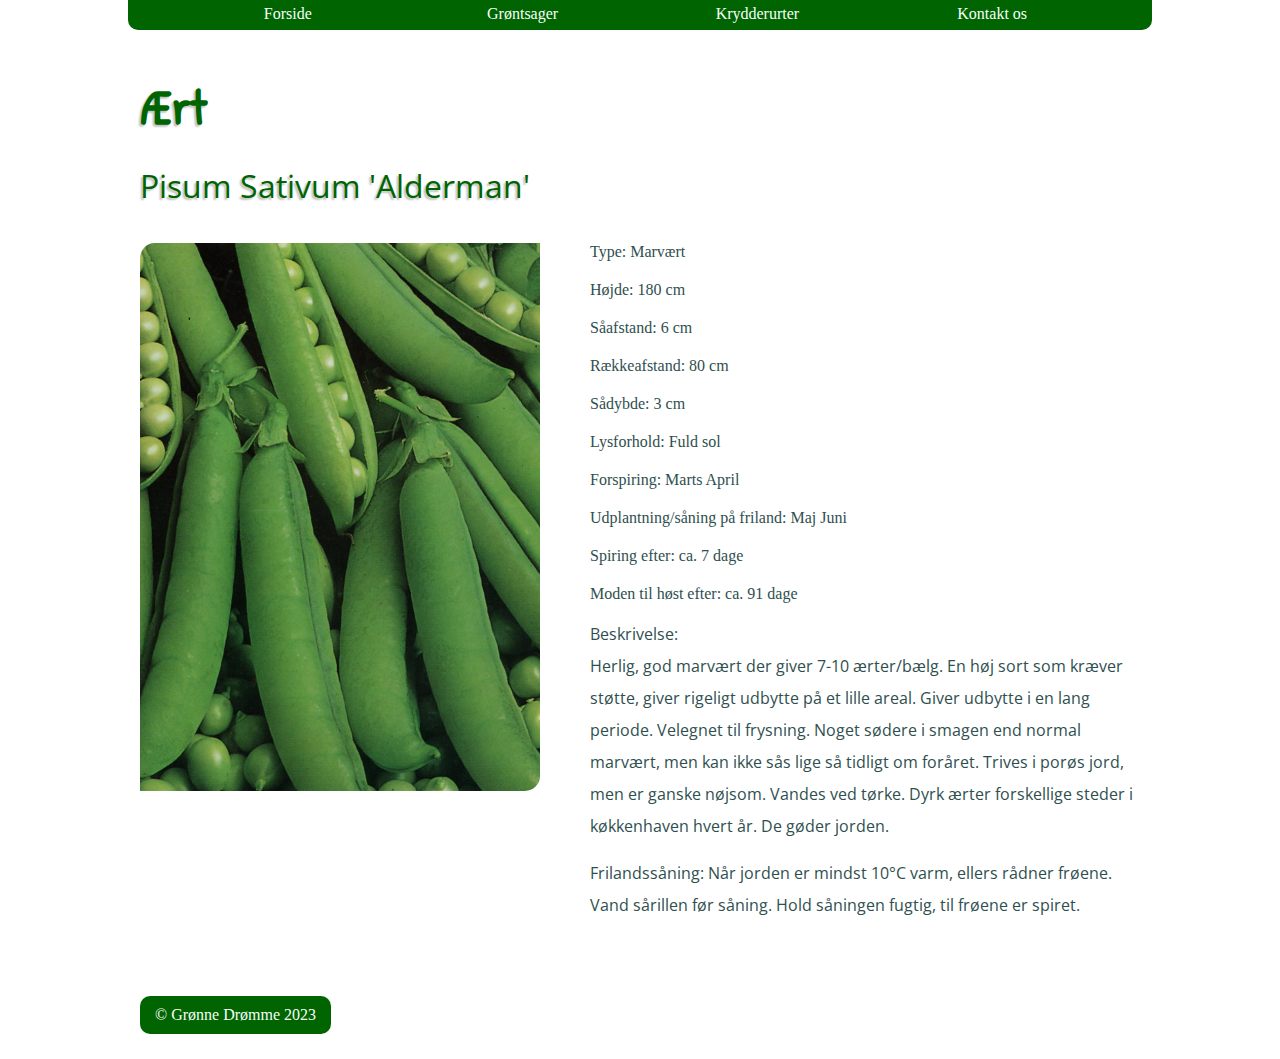
<file: aertalderman.html>
<!DOCTYPE html>
<html lang="en">
<head>
    <meta charset="UTF-8">
    <meta name="viewport" content="width=device-width, initial-scale=1.0">
    <link rel="stylesheet" href="./css/style.css">
    <link rel="preconnect" href="https://fonts.googleapis.com">
    <link rel="preconnect" href="https://fonts.gstatic.com" crossorigin>
    <link href="https://fonts.googleapis.com/css2?family=Patrick+Hand&display=swap" rel="stylesheet">
    <link rel="preconnect" href="https://fonts.googleapis.com">
    <link rel="preconnect" href="https://fonts.gstatic.com" crossorigin>
    <link href="https://fonts.googleapis.com/css2?family=Open+Sans:ital,wght@0,300..800;1,300..800&family=Patrick+Hand&display=swap" rel="stylesheet">
    <title>Ærter</title>
</head>
<body>
    <nav class="navbar">
        <ul class="nav-menu">
             <li><a href="index.html">Forside</a></li>
             <li><a href="#">Grøntsager</a>
                  <ul>
                       <li><a href="aertalderman.html">Ærter</a></li>
                       <li><a href="boennebluelake.html">Bønner</a></li>
                  </ul>
             </li>
             <li><a href="#">Krydderurter</a>
                  <ul>
                       <li><a href="basilikum.html">Basilikum</a></li>
                  </ul>
             </li>
             <li><a href="kontakt.html">Kontakt os</a></li>
        </ul>
   </nav>
    <div class="plant-container">   
    <div>
        <h1>Ært</h1>
        <h2>Pisum Sativum 'Alderman'</h2>   
    </div>
    <div class="plant-img-container">
        <img src="./img/PeaAlderman.jpg" class="plant-img" alt="Billede af ærter.">
        <div>
            <ul class="list">
                <li>Type: Marvært</li>
                <li>Højde: 180 cm</li>
                <li>Såafstand: 6 cm</li>
                <li>Rækkeafstand: 80 cm</li>
                <li>Sådybde: 3 cm</li>
                <li>Lysforhold: Fuld sol</li>
                <li>Forspiring: Marts April</li>
                <li>Udplantning/såning på friland: Maj Juni</li>
                <li>Spiring efter: ca. 7 dage</li>
                <li>Moden til høst efter: ca. 91 dage</li>
            </ul>
            <p >Beskrivelse:<br>Herlig, god marvært der giver 7-10 ærter/bælg. En høj sort som kræver støtte, giver rigeligt udbytte på
                et lille areal. Giver udbytte i en lang periode. Velegnet til frysning. Noget sødere i smagen end normal marvært, men kan
                ikke sås lige så tidligt om foråret. Trives i porøs jord, men er ganske nøjsom. Vandes ved tørke. Dyrk ærter forskellige
                steder i køkkenhaven hvert år. De gøder jorden.</br></p>
            <p >Frilandssåning: Når jorden er mindst 10°C varm, ellers rådner frøene. Vand sårillen før såning. Hold såningen fugtig,
                til frøene er spiret.</p>
        </div>
    </div>
    <footer class="footer">© Grønne Drømme 2023</footer>
    
</body>
</html>
</file>
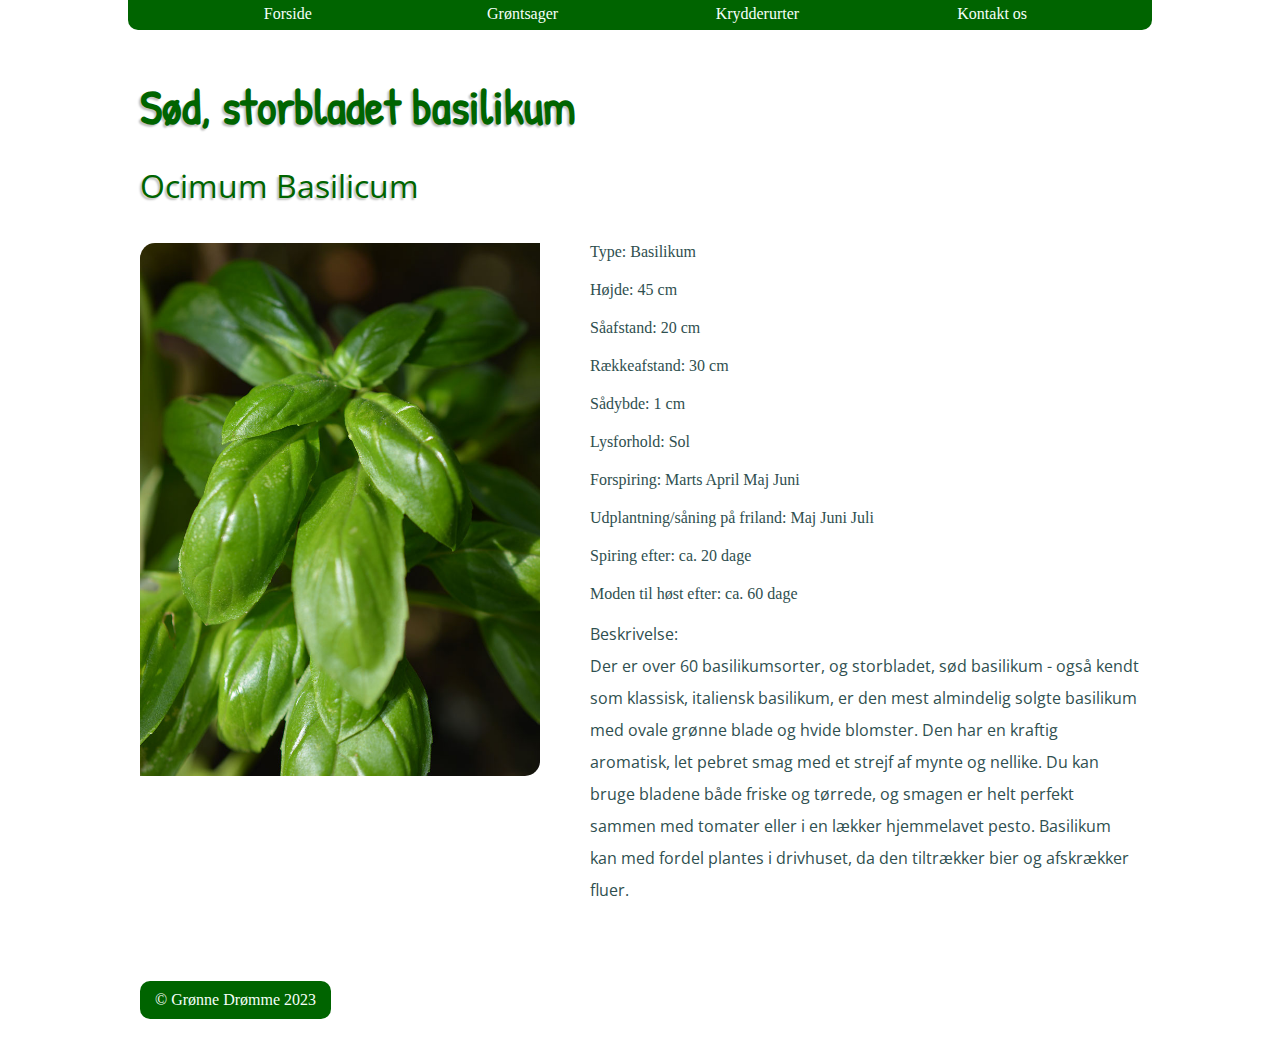
<file: basilikum.html>
<!DOCTYPE html>
<html lang="en">
<head>
    <meta charset="UTF-8">
    <meta name="viewport" content="width=device-width, initial-scale=1.0">
    <link rel="stylesheet" href="./css/style.css">
    <link rel="preconnect" href="https://fonts.googleapis.com">
    <link rel="preconnect" href="https://fonts.gstatic.com" crossorigin>
    <link href="https://fonts.googleapis.com/css2?family=Patrick+Hand&display=swap" rel="stylesheet">
    <link rel="preconnect" href="https://fonts.googleapis.com">
    <link rel="preconnect" href="https://fonts.gstatic.com" crossorigin>
    <link href="https://fonts.googleapis.com/css2?family=Open+Sans:ital,wght@0,300..800;1,300..800&family=Patrick+Hand&display=swap" rel="stylesheet">
    <title>Basilikum</title>
</head>
<body>
    <nav class="navbar">
        <ul class="nav-menu">
             <li><a href="index.html">Forside</a></li>
             <li><a href="#">Grøntsager</a>
                  <ul>
                       <li><a href="aertalderman.html">Ærter</a></li>
                       <li><a href="boennebluelake.html">Bønner</a></li>
                  </ul>
             </li>
             <li><a href="#">Krydderurter</a>
                  <ul>
                       <li><a href="basilikum.html">Basilikum</a></li>
                  </ul>
             </li>
             <li><a href="kontakt.html">Kontakt os</a></li>
        </ul>
   </nav>
    <div class="plant-container">
    <div>
        <h1>Sød, storbladet basilikum</h1>
        <h2>Ocimum Basilicum</h2>
    </div>
    <div class="plant-img-container">
        <img src=".\img\BasilikumOcimumBasilicum.jpg" class="plant-img" alt="Billede af en basilikum plante.">
        <div>
            <ul class="list">
                <li>Type: Basilikum</li>
                <li>Højde: 45 cm</li>
                <li>Såafstand: 20 cm</li>
                <li>Rækkeafstand: 30 cm</li>
                <li>Sådybde: 1 cm</li>
                <li>Lysforhold: Sol</li>
                <li>Forspiring: Marts April Maj Juni</li>
                <li>Udplantning/såning på friland: Maj Juni Juli</li>
                <li>Spiring efter: ca. 20 dage</li>
                <li>Moden til høst efter: ca. 60 dage</li>
            </ul>
            <p >Beskrivelse: <br>Der er over 60 basilikumsorter, og storbladet, sød basilikum - også kendt som klassisk, italiensk basilikum, 
                er den mest almindelig solgte basilikum med ovale grønne blade og hvide blomster. Den har en kraftig aromatisk, 
                let pebret smag med et strejf af mynte og nellike. Du kan bruge bladene både friske og tørrede, 
                og smagen er helt perfekt sammen med tomater eller i en lækker hjemmelavet pesto. Basilikum kan med fordel
                plantes i drivhuset, da den tiltrækker bier og afskrækker fluer.</br></p>
        </div>
    </div>
    <footer class="footer">© Grønne Drømme 2023</footer>
    
</body>
</html>
</file>
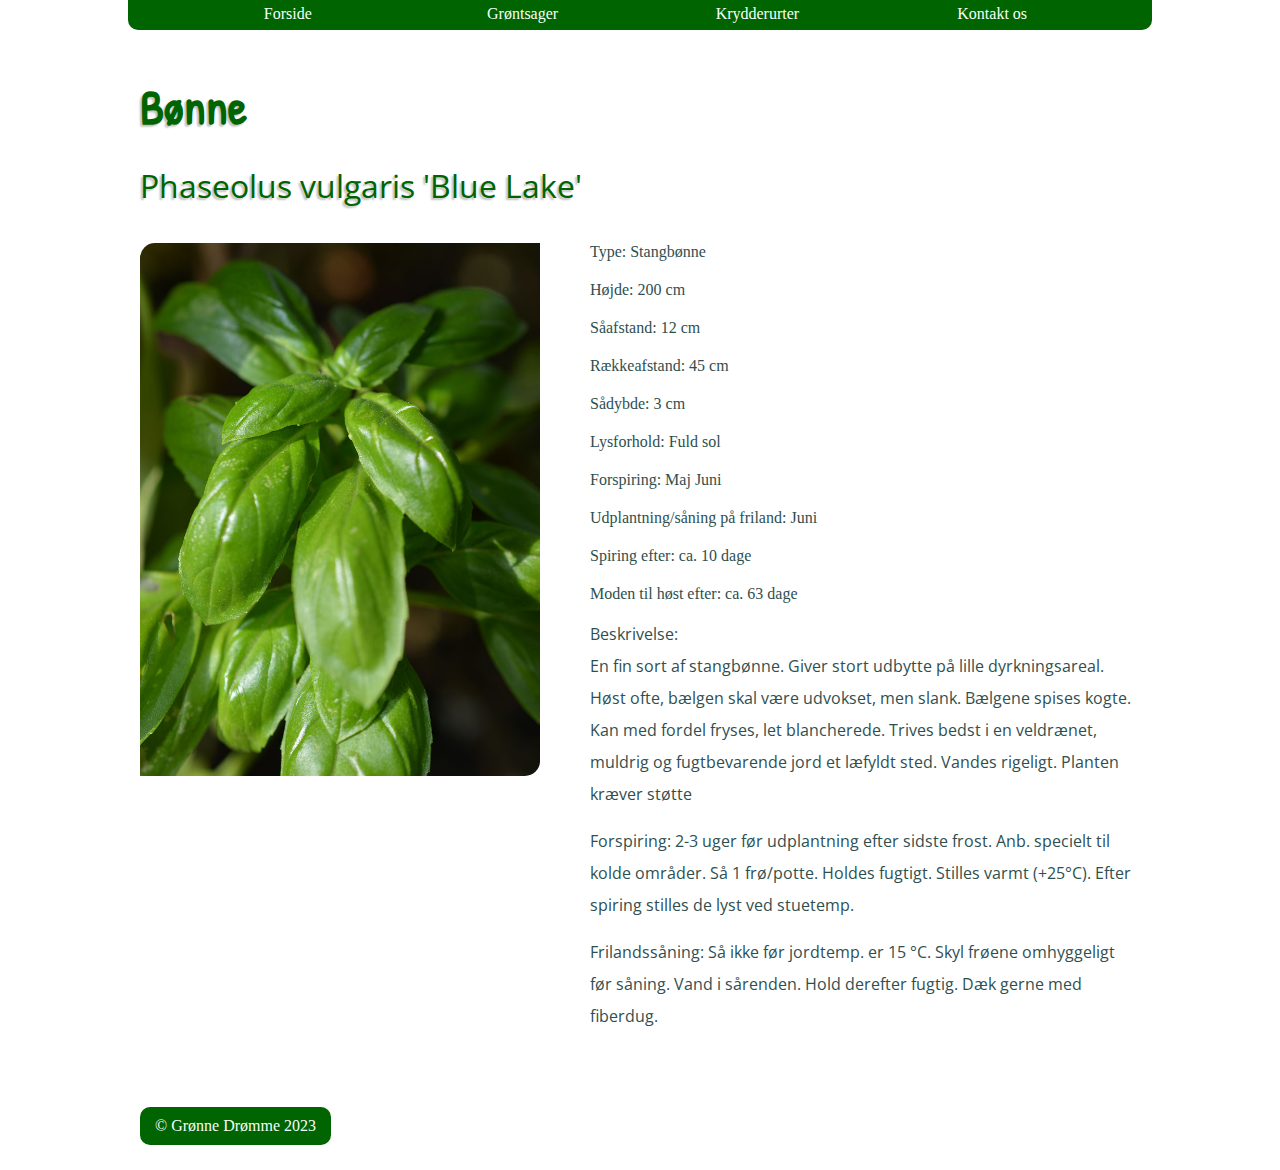
<file: boennebluelake.html>
<!DOCTYPE html>
<html lang="en">
<head>
    <meta charset="UTF-8">
    <meta name="viewport" content="width=device-width, initial-scale=1.0">
    <link rel="stylesheet" href="./css/style.css">
    <link rel="preconnect" href="https://fonts.googleapis.com">
    <link rel="preconnect" href="https://fonts.gstatic.com" crossorigin>
    <link href="https://fonts.googleapis.com/css2?family=Patrick+Hand&display=swap" rel="stylesheet">
    <link rel="preconnect" href="https://fonts.googleapis.com">
    <link rel="preconnect" href="https://fonts.gstatic.com" crossorigin>
    <link href="https://fonts.googleapis.com/css2?family=Open+Sans:ital,wght@0,300..800;1,300..800&family=Patrick+Hand&display=swap" rel="stylesheet">
    <title>Bønner</title>
</head>
<body>
    <nav class="navbar">
        <ul class="nav-menu">
             <li><a href="index.html">Forside</a></li>
             <li><a href="#">Grøntsager</a>
                  <ul>
                       <li><a href="aertalderman.html">Ærter</a></li>
                       <li><a href="boennebluelake.html">Bønner</a></li>
                  </ul>
             </li>
             <li><a href="#">Krydderurter</a>
                  <ul>
                       <li><a href="basilikum.html">Basilikum</a></li>
                  </ul>
             </li>
             <li><a href="kontakt.html">Kontakt os</a></li>
        </ul>
   </nav>
    <div class="plant-container">
    <div>
        <h1>Bønne</h1>
        <h2>Phaseolus vulgaris 'Blue Lake'</h2>
    </div>
    <div class="plant-img-container">
        <img src="./img/BasilikumOcimumBasilicum.jpg" class="plant-img" alt="Billede af bønner.">
        <div>
            <ul class="list">
                <li>Type: Stangbønne</li>
                <li>Højde: 200 cm</li>
                <li>Såafstand: 12 cm</li>
                <li>Rækkeafstand: 45 cm</li>
                <li>Sådybde: 3 cm</li>
                <li>Lysforhold: Fuld sol</li>
                <li>Forspiring: Maj Juni</li>
                <li>Udplantning/såning på friland: Juni</li>
                <li>Spiring efter: ca. 10 dage</li>
                <li>Moden til høst efter: ca. 63 dage</li>
            </ul>
            <p >Beskrivelse: <br>En fin sort af stangbønne. Giver stort udbytte på lille dyrkningsareal. Høst ofte,
                bælgen skal være udvokset, men slank. Bælgene spises kogte. Kan med fordel fryses, let blancherede. 
                Trives bedst i en veldrænet, muldrig og fugtbevarende jord et læfyldt sted. Vandes rigeligt. Planten kræver støtte</br></p>
            <p >Forspiring: 2-3 uger før udplantning efter sidste frost. Anb. specielt til kolde områder. Så 1 frø/potte.
                Holdes fugtigt. Stilles varmt (+25°C). Efter spiring stilles de lyst ved stuetemp.</p>
            <p >Frilandssåning: Så ikke før jordtemp. er 15 °C. Skyl frøene omhyggeligt før såning. Vand i sårenden.
                Hold derefter fugtig. Dæk gerne med fiberdug.</p>
        </div>
    </div>
    <footer class="footer">© Grønne Drømme 2023</footer>
    
</body>
</html>
</file>
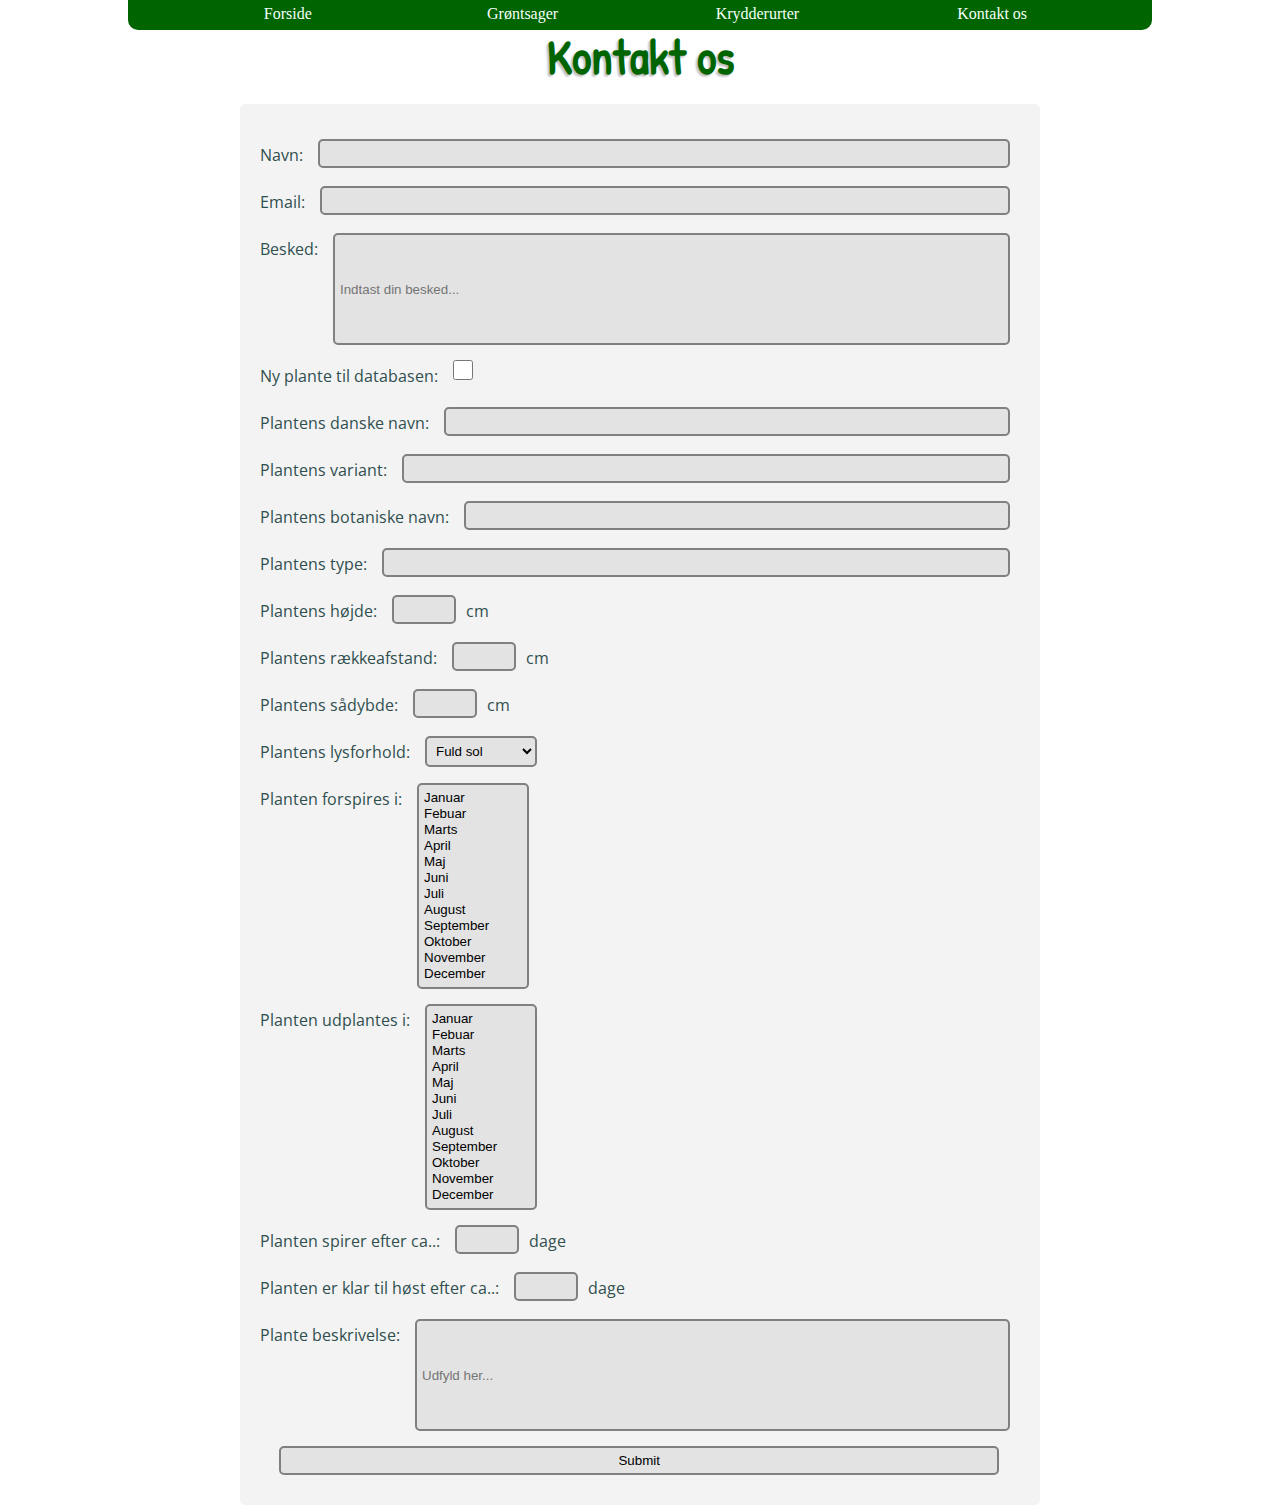
<file: kontakt.html>
<!DOCTYPE html>
<html lang="en">

<head>
     <meta charset="UTF-8">
     <meta name="viewport" content="width=device-width, initial-scale=1.0">
     <link rel="stylesheet" href="./css/style.css">
     <link rel="preconnect" href="https://fonts.googleapis.com">
     <link rel="preconnect" href="https://fonts.gstatic.com" crossorigin>
     <link href="https://fonts.googleapis.com/css2?family=Patrick+Hand&display=swap" rel="stylesheet">
     <link rel="preconnect" href="https://fonts.googleapis.com">
     <link rel="preconnect" href="https://fonts.gstatic.com" crossorigin>
     <link href="https://fonts.googleapis.com/css2?family=Open+Sans:ital,wght@0,300..800;1,300..800&family=Patrick+Hand&display=swap" rel="stylesheet">
     <title>Kontakt os</title>
</head>

<body>
     <nav class="navbar">
          <ul class="nav-menu">
               <li><a href="index.html">Forside</a></li>
               <li><a href="#">Grøntsager</a>
                    <ul>
                         <li><a href="aertalderman.html">Ærter</a></li>
                         <li><a href="boennebluelake.html">Bønner</a></li>
                    </ul>
               </li>
               <li><a href="#">Krydderurter</a>
                    <ul>
                         <li><a href="basilikum.html">Basilikum</a></li>
                    </ul>
               </li>
               <li><a href="kontakt.html">Kontakt os</a></li>
          </ul>
     </nav>
     <h1>Kontakt os</h1>  
     <form action="kontaktlanding.html">
        <p class="p-align"><label for="name">Navn:</label> <input type="text"></p>
        <p class="p-align"><label for="email">Email:</label> <input type="email"></p>
        <p class="p-align"><label for="besked">Besked:</label> <input type="text" placeholder="Indtast din besked..." class="message"></p>
        <p class="p-align"><label for="ny-plante">Ny plante til databasen:</label> <input type="checkbox"></p>
        <p class="p-align"><label for="plante-navn">Plantens danske navn:</label> <input type="text"></p>
        <p class="p-align"><label for="plante-variant">Plantens variant:</label> <input type="text"></p>
        <p class="p-align"><label for="plante-botanik">Plantens botaniske navn:</label> <input type="text"></p>
        <p class="p-align"><label for="plante-type">Plantens type:</label> <input type="text"></p>
        <p class="p-align"><label for="plante-højde">Plantens højde:</label> <input type="number">cm</p>
        <p class="p-align"><label for="plante-reach">Plantens rækkeafstand:</label> <input type="number">cm</p>
        <p class="p-align"><label for="plante-dybde">Plantens sådybde:</label> <input type="number">cm</p>
        <p class="p-align"><label for="plante-lys">Plantens lysforhold:</label> 
        <select>  
            <option value="Fuld">Fuld sol</option>
            <option value="Indirekte">Indirekte sol</option>
        </select></p>
        <p class="p-align"><label for="forspire">Planten forspires i:</label> 
        <select multiple size="12">  
            <option value="januar">Januar</option>
            <option value="febuar">Febuar</option>
            <option value="marts">Marts</option>
            <option value="april">April</option>
            <option value="maj">Maj</option>
            <option value="juni">Juni</option>
            <option value="juli">Juli</option>
            <option value="august">August</option>
            <option value="september">September</option>
            <option value="oktober">Oktober</option>
            <option value="november">November</option>
            <option value="december">December</option>
        </select></p>
        <p class="p-align"><label for="udplantes">Planten udplantes i:</label> 
        <select multiple size="12">  
            <option value="januar">Januar</option>
            <option value="febuar">Febuar</option>
            <option value="marts">Marts</option>
            <option value="april">April</option>
            <option value="maj">Maj</option>
            <option value="juni">Juni</option>
            <option value="juli">Juli</option>
            <option value="august">August</option>
            <option value="september">September</option>
            <option value="oktober">Oktober</option>
            <option value="november">November</option>
            <option value="december">December</option>
        </select></p>
        <p class="p-align"><label for="plante-spirer">Planten spirer efter ca..:</label> <input type="number">dage</p>
        <p class="p-align"><label for="plante-høst">Planten er klar til høst efter ca..:</label> <input type="number">dage</p>
        <p class="p-align"><label for="plante-dybde">Plante beskrivelse:</label> <input type="text" placeholder="Udfyld her..." class="message"></p>
        <p class="p-align"><input type="submit" id="send"></p>
     </form>
</body>
</file>
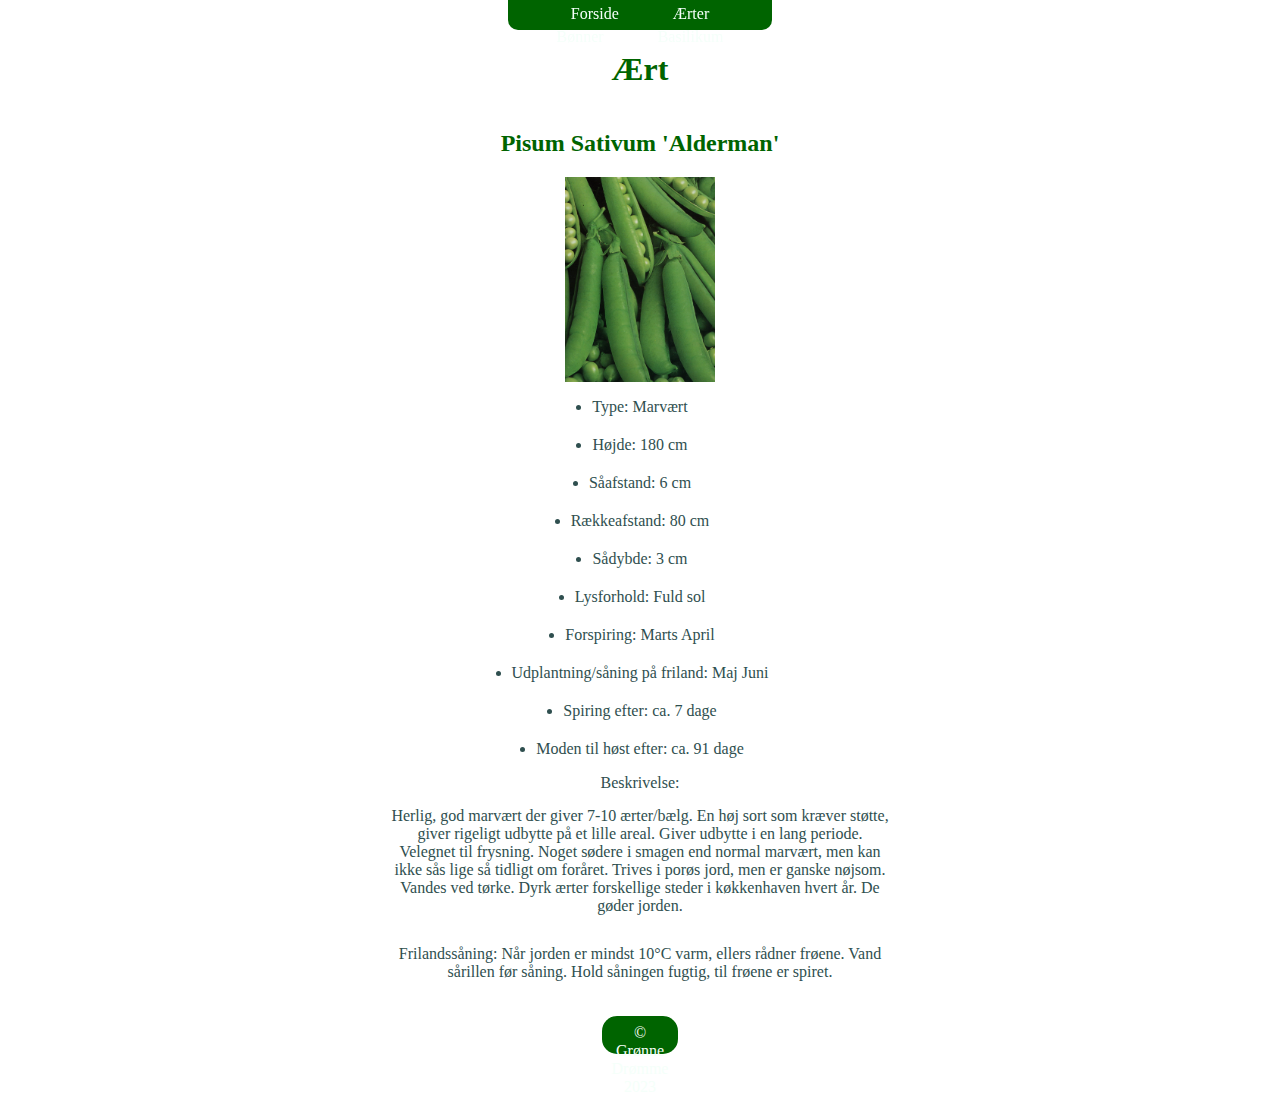
<file: GronneDromme/aertalderman.html>
<!DOCTYPE html>
<html lang="en">
<head>
    <meta charset="UTF-8">
    <meta name="viewport" content="width=device-width, initial-scale=1.0">
    <link rel="stylesheet" href="./css/style.css">
    <title>Document</title>
</head>
<body>
    <nav class="navbar"><a href="index.html">Forside</a>
        <a href="aertalderman.html">Ærter</a>
        <a href="boennebluelake.html">Bønner</a>
        <a href="basilikum.html">Basilikum</a>
   </nav>
    <h1>Ært</h1>
    <h2>Pisum Sativum 'Alderman'</h2>
    <img src="./img/PeaAlderman.jpg" class="plant-img" alt="Billede af ærter.">
    <ul class="list">
        <li>Type: Marvært</li>
        <li>Højde: 180 cm</li>
        <li>Såafstand: 6 cm</li>
        <li>Rækkeafstand: 80 cm</li>
        <li>Sådybde: 3 cm</li>
        <li>Lysforhold: Fuld sol</li>
        <li>Forspiring: Marts April</li>
        <li>Udplantning/såning på friland: Maj Juni</li>
        <li>Spiring efter: ca. 7 dage</li>
        <li>Moden til høst efter: ca. 91 dage</li>
    </ul>
    <p class="description">Beskrivelse:</p>
    <p class="paragraph">Herlig, god marvært der giver 7-10 ærter/bælg. En høj sort som kræver støtte, giver rigeligt udbytte på
         et lille areal. Giver udbytte i en lang periode. Velegnet til frysning. Noget sødere i smagen end normal marvært, men kan
         ikke sås lige så tidligt om foråret. Trives i porøs jord, men er ganske nøjsom. Vandes ved tørke. Dyrk ærter forskellige
         steder i køkkenhaven hvert år. De gøder jorden.</p>
    <p class="paragraph">Frilandssåning: Når jorden er mindst 10°C varm, ellers rådner frøene. Vand sårillen før såning. Hold såningen fugtig,
         til frøene er spiret.</p>
    <footer class="footer">© Grønne Drømme 2023</footer>
    
</body>
</html>
</file>
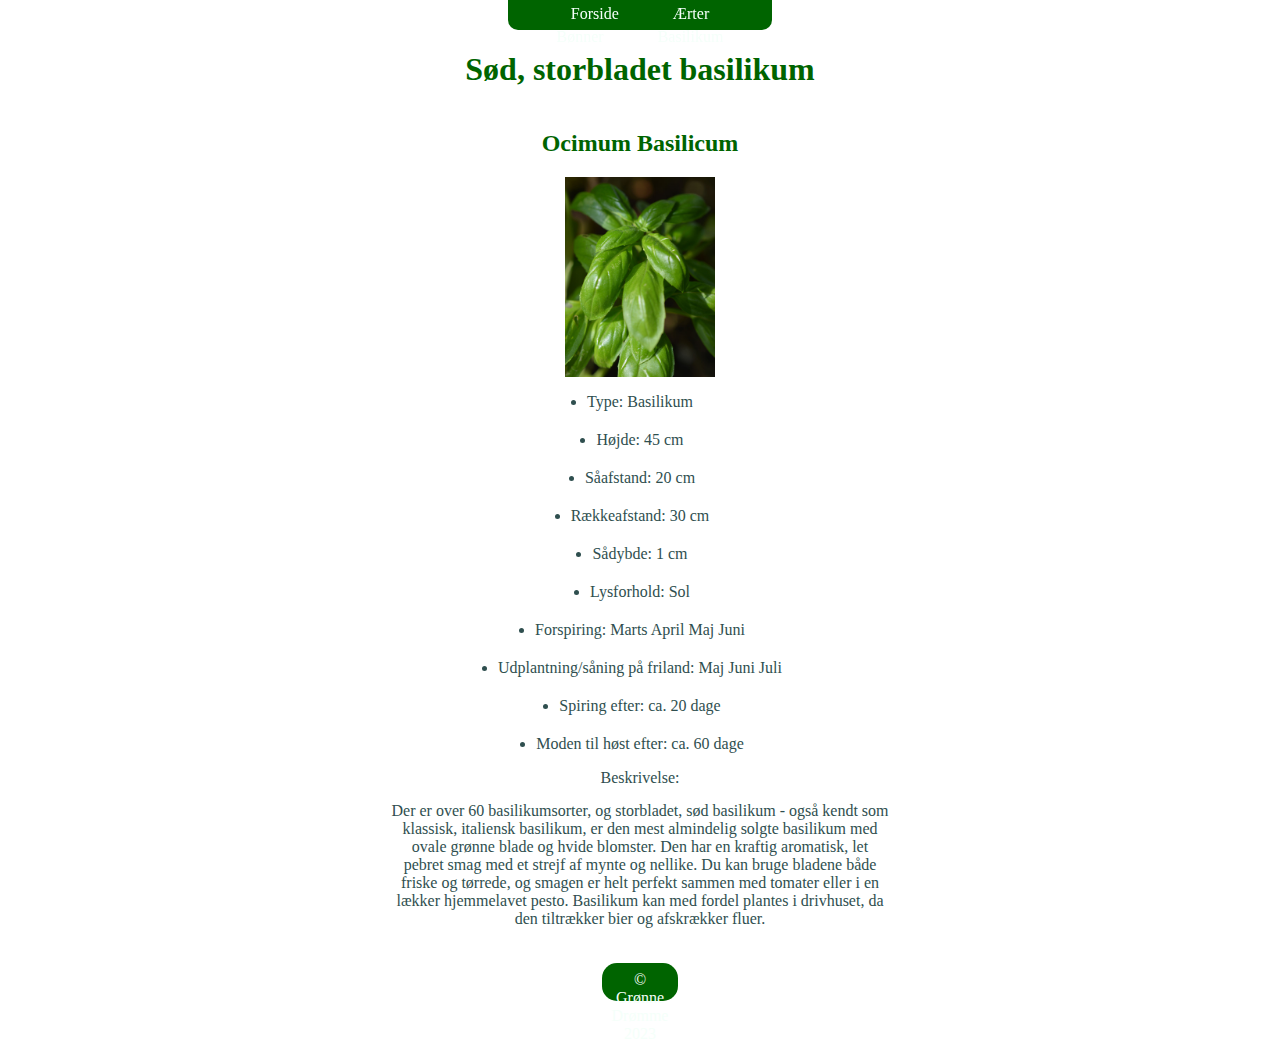
<file: GronneDromme/basilikum.html>
<!DOCTYPE html>
<html lang="en">
<head>
    <meta charset="UTF-8">
    <meta name="viewport" content="width=device-width, initial-scale=1.0">
    <link rel="stylesheet" href="./css/style.css">
    <title>Document</title>
</head>
<body>
    <nav class="navbar"><a href="index.html">Forside</a>
        <a href="aertalderman.html">Ærter</a>
        <a href="boennebluelake.html">Bønner</a>
        <a href="basilikum.html">Basilikum</a>
   </nav>
    <h1>Sød, storbladet basilikum</h1>
    <h2>Ocimum Basilicum</h2>
    <img src=".\img\BasilikumOcimumBasilicum.jpg" class="plant-img" alt="Billede af en basilikum plante.">
    <ul class="list">
        <li>Type: Basilikum</li>
        <li>Højde: 45 cm</li>
        <li>Såafstand: 20 cm</li>
        <li>Rækkeafstand: 30 cm</li>
        <li>Sådybde: 1 cm</li>
        <li>Lysforhold: Sol</li>
        <li>Forspiring: Marts April Maj Juni</li>
        <li>Udplantning/såning på friland: Maj Juni Juli</li>
        <li>Spiring efter: ca. 20 dage</li>
        <li>Moden til høst efter: ca. 60 dage</li>
    </ul>
    <p class="description">Beskrivelse:</p>
    <p class="paragraph">Der er over 60 basilikumsorter, og storbladet, sød basilikum - også kendt som klassisk, italiensk basilikum, 
        er den mest almindelig solgte basilikum med ovale grønne blade og hvide blomster. Den har en kraftig aromatisk, 
        let pebret smag med et strejf af mynte og nellike. Du kan bruge bladene både friske og tørrede, 
        og smagen er helt perfekt sammen med tomater eller i en lækker hjemmelavet pesto. Basilikum kan med fordel
         plantes i drivhuset, da den tiltrækker bier og afskrækker fluer.</p>
    <footer class="footer">© Grønne Drømme 2023</footer>
    
</body>
</html>
</file>
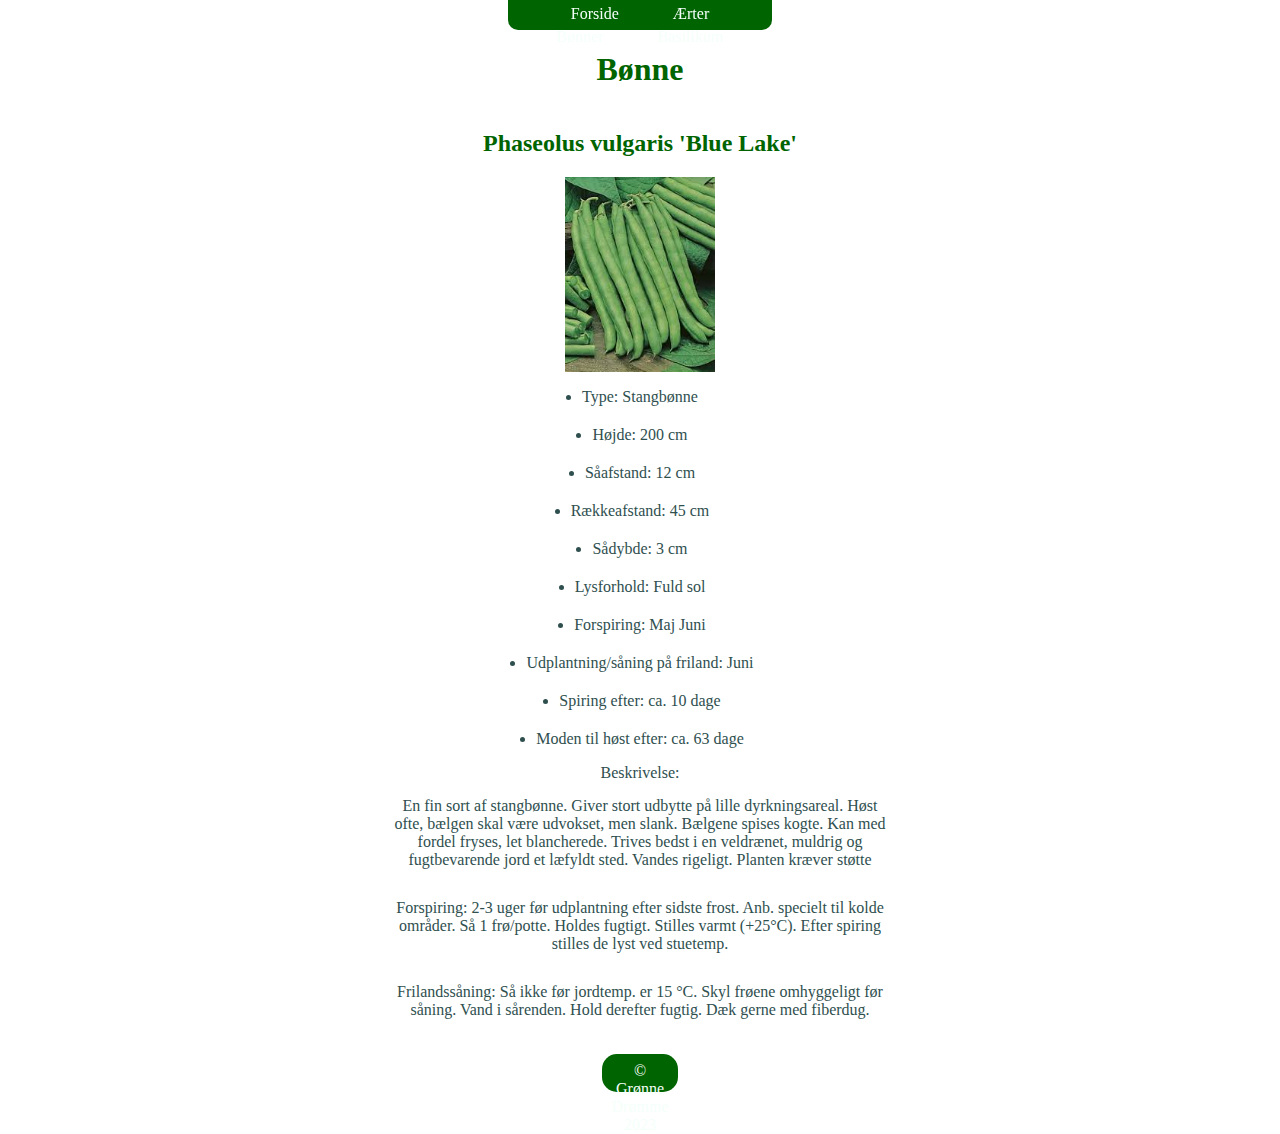
<file: GronneDromme/boennebluelake.html>
<!DOCTYPE html>
<html lang="en">
<head>
    <meta charset="UTF-8">
    <meta name="viewport" content="width=device-width, initial-scale=1.0">
    <link rel="stylesheet" href="./css/style.css">
    <title>Document</title>
</head>
<body>
    <nav class="navbar"><a href="index.html">Forside</a>
        <a href="aertalderman.html">Ærter</a>
        <a href="boennebluelake.html">Bønner</a>
        <a href="basilikum.html">Basilikum</a>
   </nav>
    <h1>Bønne</h1>
    <h2>Phaseolus vulgaris 'Blue Lake'</h2>
    <img src="./img/BeanBlueLake.jpg" class="plant-img" alt="Billede af bønner.">
    <ul class="list">
        <li>Type: Stangbønne</li>
        <li>Højde: 200 cm</li>
        <li>Såafstand: 12 cm</li>
        <li>Rækkeafstand: 45 cm</li>
        <li>Sådybde: 3 cm</li>
        <li>Lysforhold: Fuld sol</li>
        <li>Forspiring: Maj Juni</li>
        <li>Udplantning/såning på friland: Juni</li>
        <li>Spiring efter: ca. 10 dage</li>
        <li>Moden til høst efter: ca. 63 dage</li>
    </ul>
    <p class="description">Beskrivelse:</p>
    <p class="paragraph">En fin sort af stangbønne. Giver stort udbytte på lille dyrkningsareal. Høst ofte,
         bælgen skal være udvokset, men slank. Bælgene spises kogte. Kan med fordel fryses, let blancherede. 
        Trives bedst i en veldrænet, muldrig og fugtbevarende jord et læfyldt sted. Vandes rigeligt. Planten kræver støtte</p>
    <p class="paragraph">Forspiring: 2-3 uger før udplantning efter sidste frost. Anb. specielt til kolde områder. Så 1 frø/potte.
         Holdes fugtigt. Stilles varmt (+25°C). Efter spiring stilles de lyst ved stuetemp.</p>
    <p class="paragraph">Frilandssåning: Så ikke før jordtemp. er 15 °C. Skyl frøene omhyggeligt før såning. Vand i sårenden.
         Hold derefter fugtig. Dæk gerne med fiberdug.</p>
    <footer class="footer">© Grønne Drømme 2023</footer>
    
</body>
</html>
</file>
<file: css/style.css>
* {
  box-sizing: border-box;
  margin: 0;
  padding: 0;
}

body {
  text-align: center;
  color: darkslategray;
  display: flex;
  flex-direction: column;
  align-items: center;
  width: 1000px;
  margin: 0 auto;
}

/* Typography */

p {
  line-height: 2rem;
}

h1, h2, h3 {
  line-height: 4rem;
}

h3 {
  font-size: 1.5rem;
}

h2 {
  font-size: 2rem;
}

h2, h3, h4, h5, h6, p {
  font-family: "Open Sans", sans-serif;
  font-weight: 400;
  font-style: normal;
}

h1 {
  font-family: "Patrick Hand", cursive;
  font-weight: 700;
  font-style: normal;
  font-size: 3rem;
  margin-top: 25px;
}

h1, h2 {
  text-align: left;
  margin-bottom: 15px;
  text-shadow: -2px 2px 2px silver;
}

/* Colors */

#new-plants-text, .navbar, .footer, .navbar a{
  color: mintcream;
}

h1, h2 {
  color: darkgreen;
}

.navbar, .footer {
  background-color: darkgreen;
}
/* Layout */

img {
  border-radius: 15px 0;
}

.new-plants {
  display: flex;
  flex-direction: row;
  align-items: center;
  justify-content: space-evenly;
  gap: 50px;
  margin-top: 50px;
}

#new-plants-text {
  background-color: rgb(64, 179, 83);
  padding: 20px 30px;
  font-style: bold;
  border-radius: 15px;
  font-size: larger;
  margin-top: 15px;
}

.plant-container {
  display: flex;
  flex-direction: column;;
  align-items: flex-start;
  justify-content: flex-start;
  align-content: flex-start;
  margin-top: 50px;
  gap: 50px;
}

.plant-img-container {
  display: flex;
  flex-direction: row;
  align-items: flex-start;
  justify-content: flex-start;
  gap: 50px;
  margin-top: -40px;
}

.list {
  display: flex;
  flex-direction: column;
  align-items: flex-start;
  text-align: right;
  list-style: none;
  padding: 0;
  margin: 15 0 0 0;
  gap: 20px;
}

.plant-img {
  width: 400px;
}

.plantlist-hover:hover {
  background-color: white;
  opacity: 0.4;
}

.plantlist {
  list-style: none;
  padding: 0;
  margin: 0;
}

.description {
  padding: 0;
  margin: 0;
}

p {
  padding: 0;
  margin-top: 15px;
  text-align: left;
}

.front-img {
  display: block;
  width: 550px;
  margin: 20px 0;
}

.list-img {
  display: flex;
  align-items: center;
  justify-content: center;
  list-style-type: none;
  width: 150px;
  margin: 0 25px;
  padding: 0;
}

a {
  display: inline-block;
}

a:link, a:hover, a:active {
  color: mediumseagreen;
}

a:visited {
  color: darkgray;
}

a:link, a:visited {
  text-decoration: none;
}

a:hover, a:active {
  text-decoration: underline;
}

form {
  display: inline-block;
  width: 50rem;
  overflow: hidden;
  border-radius: 5px;
  background-color: #f3f2f2f4;
  padding: 20px;  
  text-align: left;
}

form input:focus, form select:focus {
  background-color: rgb(239, 239, 239);
}

form input, form select {
  background-color: rgb(227, 227, 227);
  border: 2px solid gray;
  border-radius: 5px;
  padding: 5px;
  overflow: hidden;

}

input[type=checkbox]{
  width: 20px;
  height: 20px;
}

#send {
  width: 45rem;
  margin-left: 1.2rem;
}

input[type=text], input[type=email] {
  width: 20rem;
}

input[type=text], input[type=email], textarea {
  flex: 1;
}

.p-align {
  display: flex;
  margin-bottom: 10px;
  align-items: flex-start;
}

label {
  text-align: left;
  padding-right: 15px;
  flex-shrink: 0;
}

form select {
  width: 7rem;
  overflow-y: auto;
}

.message {
  height: 7rem;
}

input[type=number] {
  width: 4rem;
}

form input {
  margin-right: 10px;
}

form select {
  width: 7rem;
}

.navbar {
  color: mintcream;
  background-color: darkgreen;
  text-decoration: none;
  list-style: none;
  border-radius: 0 0 10px 10px;
  height: 30px;
  position: fixed;
  width: 80%;
}

.nav-menu {
  display: flex;
  flex-direction: row;
  align-items: center;
  justify-content: space-evenly;
  list-style: none;
}

nav ul li:hover ul {
  visibility: visible;
}

nav ul li:hover {
  background-color: hsl(121, 100%, 25%);
  border-radius: 5px;
}

nav ul li {
  padding-bottom: 7px;
  width: 150px;
}

nav ul ul {
  flex-direction: column;
  position: fixed;
  align-items: center;
  z-index: 1;
  top: 1.88rem;
  width: 150px;
  background-color: darkgreen;
  border-radius: 0 0 10px 10px;
  visibility: hidden;
  list-style: none;

}

.navbar a {
  padding: 5px 1rem 0 1rem;
  color: mintcream; 
  text-decoration: none;
  list-style: none;
  margin: 0;
  text-align: center;
}

.footer {
  background-color: darkgreen;
  color: mintcream;
  border-radius: 10px;
  padding: 10px 15px;
  margin: 25px 0px;
}
</file>
<file: GronneDromme/css/style.css>
body {
    text-align: center;
    color: darkslategray;
    display: flex;
    flex-direction: column;
    align-items: center;
}

h1, h2 {
    color: darkgreen;
}

.list {
    display: flex;
    flex-direction: column;
    align-items: center;
    padding: 0;
    margin: 15 0 0 0;
    gap: 20px;
}

.plant-img {
    display: block;
    width: 150px;
    margin: 0 auto 0 auto;
}

.description {
    padding: 0;
    margin: 0;
}

.paragraph {
    padding: 0;
    margin: 15px auto 15px auto;
    width: 500px;
}

.front-img {
    display: block;
    width: 550px;
    margin: 0 auto 0 auto;
}

.plantlist {
    list-style: none;
    padding: 0;
    margin: 15 0 0 0;
    gap: 20px;
}

.list-img {
    list-style-type: none;
    width: 150px;
    margin: 0 auto 0 auto;
}

a {
    display: inline-block;
}

a:link, a:visited, a:hover, a:active {
  color: mediumseagreen;
}

a:link, a:visited {
  text-decoration: none;
}

a:hover, a:active {
  text-decoration: underline;
}

a:link {
    text-decoration: none;
    color: mediumseagreen;
  }
  
  a:visited {
    text-decoration: none;
    color: mediumseagreen;
  }
  
  a:hover {
    text-decoration: underline;
    color: mediumseagreen;
  }
  
  a:active {
    text-decoration: underline;
    color: mediumseagreen;
  }

  .navbar {
    color: mintcream;
    text-decoration: none;
    background-color: darkgreen;
    height: 30px;
    padding-top: 0;
    margin: -8px 500px 0px 500px;
    border-bottom-left-radius: 10px;
    border-bottom-right-radius: 10px;
    position: sticky;
    top: 0px;
  }

  .navbar a {
    padding: 5px 25px 0 25px;
    color: mintcream;
    text-decoration: none;
  }

  .footer {
    padding: 8px 10px 0px 10px;
    background-color: darkgreen;
    color: mintcream;
    height: 30px;
    margin: 20px 650px 0px 650px;
    border-radius: 15px;
  }
</file>
